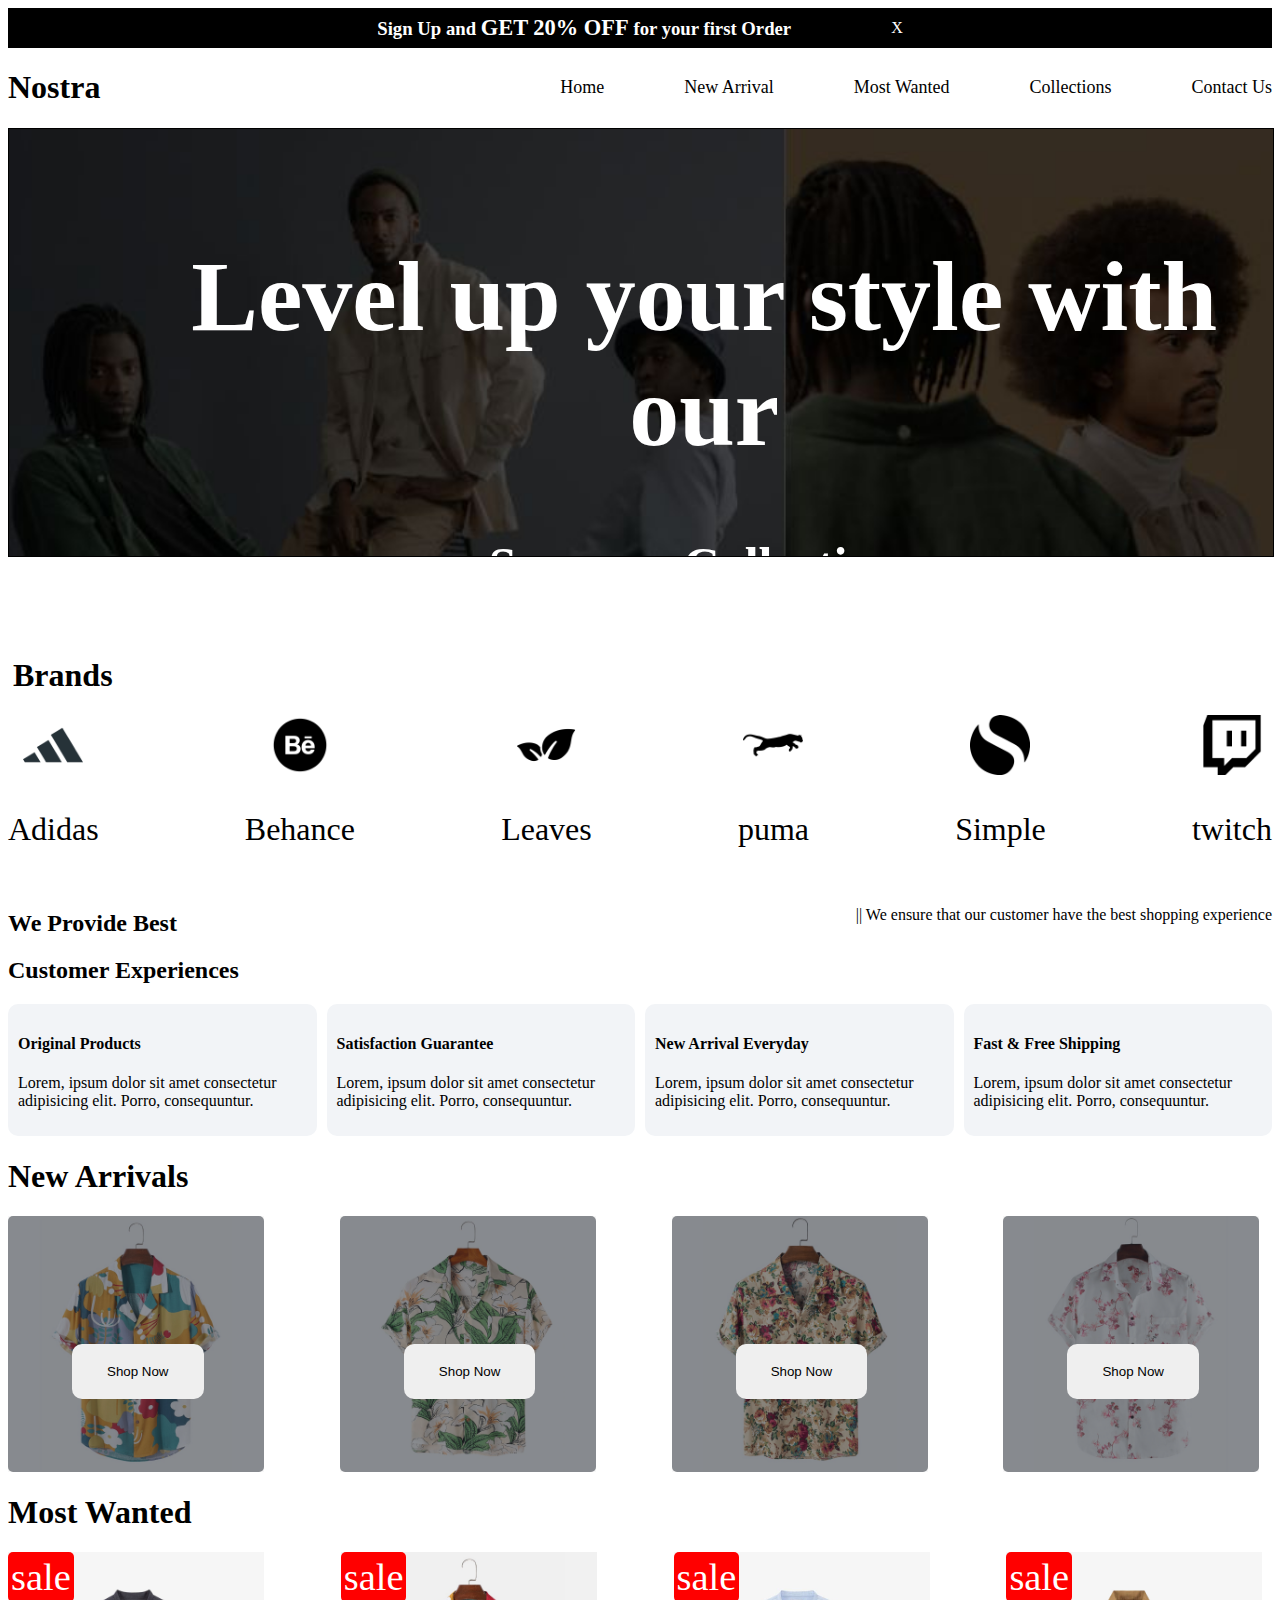
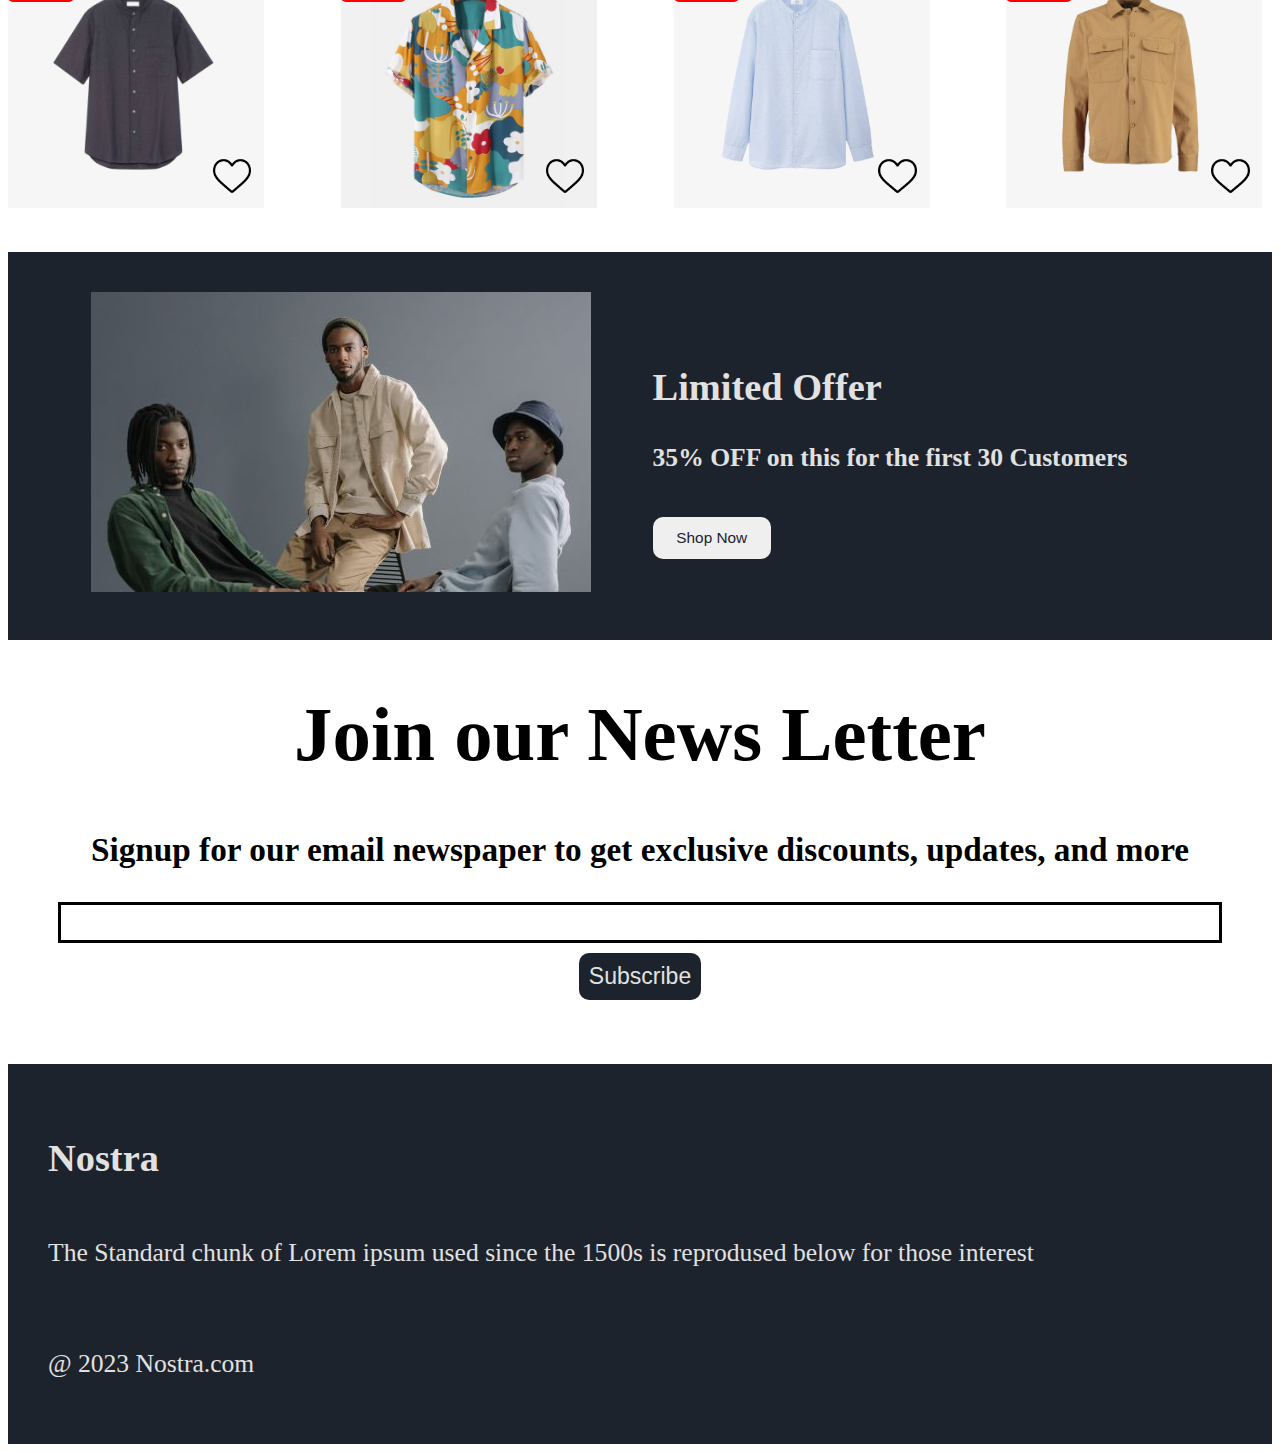
<file: index.html>
<!DOCTYPE html>
<html lang="en">
<head>
    <meta charset="UTF-8">
    <meta name="viewport" content="width=device-width, initial-scale=1.0">
    <title>Nostra</title>
    <link  rel="stylesheet" href="style.css">
    <link rel="stylesheet" href="https://cdnjs.cloudflare.com/ajax/libs/font-awesome/6.5.1/css/all.min.css" integrity="sha512-DTOQO9RWCH3ppGqcWaEA1BIZOC6xxalwEsw9c2QQeAIftl+Vegovlnee1c9QX4TctnWMn13TZye+giMm8e2LwA==" crossorigin="anonymous" referrerpolicy="no-referrer" />
</head>
<body>

    <!--offer-->
    <div class="offer">
        <h3>Sign Up and <span style="font-size: larger;">GET 20% OFF</span> for your first Order</h3>
        <p id="close">X</p>
    </div>

    <!--navbar-->
    <div class="navbar">
        <div class="navbar__title">
            <h1>Nostra</h1>
        </div>
        <div class="navbar__description">
            <a href="index.html">Home</a>
            <a href="#new-arrivals">New Arrival</a>
            <a href="#mostwanted">Most Wanted</a>
            <a href="collections.html">Collections</a>
            <a href="contact.html">Contact Us</a>
        </div> 

        <div class="navbar__icon" style= "cursor: pointer;">
            <i class="fa-solid fa-bars"></i>
        </div>
    </div>

    <!--side nav-->
    <div class="sidenavbar">
            <p style="text-align: right; cursor: pointer;" id="sidenav-close">
                <i id="sidenavbar-close" class="fa-solid fa-xmark" style="color: white; margin-right: 10px;"></i>
            </p>
            <div class="sidenavbar__description">
                <a href="index.html">Home</a>
                <a href="#new-arrivals">New Arrival</a>
                <a href="#mostwanted">Most Wanted</a>
                <a href="collections.html">Collections</a>
                <a href="contact.html">Contact Us</a>
            </div> 
       
    </div>

     <!--Slider-->
     <div class="slider">
        <div class="slider-left-button">
            <i id="slider-left-activate" class="fa-solid fa-angle-left" style="color: #ffffff;font-size:10vw;"></i>
        </div>

        <div class="slider-content">
            <h1>Level up your style with our</h1>
            <h4>Summer Collections</h4> 
            <button class="shop"> Shop Now <i class="fa-solid fa-arrow-right"></i> </button>
        </div>

        <div class="slider-image-container">
            <img class="slider-image" src="img/others/slider-one.jpg"   alt="">
            <img class="slider-image" src="img/others/slider-two.jpg" alt="">
            <img class="slider-image" src="img/others/slider-three.jpg" alt="">
        </div>

        <div class="slider-right-button"> 
            <i id="slider-right-activate" class="fa-solid fa-angle-right" style="color: #ffffff; font-size:10vw;"></i>
        </div>
    </div>

    <!--brands-->
    <div class="brands">
        <div class="brands__title" style="padding-left: 5px;">
            <h1>Brands</h1>
        </div>
        <div class="brands__description" style="text-align: center;">
           <div class="bran__symblols" >
             <img src="./img/icons/adidas.png"></img>
             <p>Adidas</p>
           </div>
           <div class="bran__symblols" >
            <img src="./img/icons/behance.png"></img>
            <p>Behance</p>
          </div>
          <div class="bran__symblols" >
            <img src="./img/icons/leaves.png"></img>
            <p>Leaves</p>
          </div>
          
          <div class="bran__symblols" >
            <img src="./img/icons/puma.png"></img>
            <p>puma</p>
          </div>
          <div class="bran__symblols" >
            <img src="./img/icons/simple.png"></img>
            <p>Simple</p>
          </div>
          <div class="bran__symblols" >
            <img src="./img/icons/twitch.png"></img>
            <p>twitch</p>
          </div>
        </div>

        <!--customer expercience-->
        <div class="service">
            
            <div class="service__title">
                <div>
                    <h2>We Provide Best</h2>
                    <h2>Customer Experiences</h2>
                </div>

                <div>
                    <p>|| We ensure that our customer have the best shopping experience</p>
                </div>
            </div>

            <div class="service__description">
                <div>
                    <i style="font-size: 3vw;margin-bottom: 10px;" class="fa-regular fa-circle-check"></i>
                    <h4>Original Products</h4>
                    <p>Lorem, ipsum dolor sit amet consectetur adipisicing elit. Porro, consequuntur.
                    </p>
                </div>

                <div>
                    <i style="font-size: 3vw;margin-bottom: 10px;" class="fa-regular fa-face-smile"></i>
                    <h4>Satisfaction Guarantee</h4>
                    <p>Lorem, ipsum dolor sit amet consectetur adipisicing elit. Porro, consequuntur.
                    </p>
                </div>

                <div>
                    <i style="font-size: 3vw;margin-bottom: 10px;" class="fa-solid fa-broom"></i>
                    <h4>New Arrival Everyday</h4>
                    <p>Lorem, ipsum dolor sit amet consectetur adipisicing elit. Porro, consequuntur.
                    </p>
                </div>

                <div>
                    <i style="font-size: 3vw;margin-bottom: 10px;" class="fa-solid fa-truck-fast"></i>
                    <h4>Fast & Free Shipping</h4>
                    <p>Lorem, ipsum dolor sit amet consectetur adipisicing elit. Porro, consequuntur.
                    </p>
                </div>
            </div>
    </div>

    <!--New arrrivals-->
    <div id="new-arrivals" class="newarrivals">
        <h1>New Arrivals</h1>

    <div class="newarrivals__collection">  
        <div class="newarrivals__dress">
            <img src="./img/products/f1.jpg">
            <div class="newarrivals__button">
                <button>Shop Now <i class="fa-solid fa-arrow-right"></i></button>
            </div>
        </div>

        <div class="newarrivals__dress">
            <img src="./img/products/f2.jpg">
            <div class="newarrivals__button">
                <button>Shop Now <i class="fa-solid fa-arrow-right"></i></button>
            </div>
        </div>

        <div class="newarrivals__dress">
            <img src="./img/products/f3.jpg">
            <div class="newarrivals__button">
                <button>Shop Now <i class="fa-solid fa-arrow-right"></i></button>
            </div>
        </div>

        <div class="newarrivals__dress">
            <img src="./img/products/f4.jpg">
            <div class="newarrivals__button">
                <button>Shop Now <i class="fa-solid fa-arrow-right"></i></button>
            </div>
        </div>

        <div class="newarrivals__dress">
            <img src="./img/products/f5.jpg">
            <div class="newarrivals__button">
                <button>Shop Now <i class="fa-solid fa-arrow-right"></i></button>
            </div>
        </div>

        <div class="newarrivals__dress">
            <img src="./img/products/f6.jpg">
            <div class="newarrivals__button">
                <button>Shop Now <i class="fa-solid fa-arrow-right"></i></button>
            </div>
        </div>

        <div class="newarrivals__dress">
            <img src="./img/products/f7.jpg">
            <div class="newarrivals__button">
                <button>Shop Now <i class="fa-solid fa-arrow-right"></i></button>
            </div>
        </div>

        <div class="newarrivals__dress">
            <img src="./img/products/f8.jpg">
            <div class="newarrivals__button">
                <button>Shop Now <i class="fa-solid fa-arrow-right"></i></button>
            </div>
        </div>
    </div>
</div>

<!--most wanted-->
<div id="mostwanted">
    <div class="mostwanted__title" >
        <h1>Most Wanted</h1>
    </div>
    <div class="mostwanted__collections">

        <div class="most-wanted-container">
            <img style="width: 20vw;" src="img/products/n8.jpg" alt="">
            <p class="sale-overlay">sale</p>
            <img class="like-button" src="img/icons/blackheart.png" alt="">
        </div>

        <div class="most-wanted-container">
            <img style="width: 20vw;" src="img/products/f1.jpg" alt="">
            <p class="sale-overlay">sale</p>
            <img class="like-button" src="img/icons/blackheart.png" alt="">
        </div>

        <div class="most-wanted-container">
            <img style="width: 20vw;" src="img/products/n1.jpg" alt="">
            <p class="sale-overlay">sale</p>
            <img class="like-button" src="img/icons/blackheart.png" alt="">
        </div>

        <div class="most-wanted-container">
            <img style="width: 20vw;" src="img/products/n7.jpg" alt="">
            <p class="sale-overlay">sale</p>
            <img class="like-button" src="img/icons/blackheart.png" alt="">
        </div>
        
        <div class="most-wanted-container">
            <img style="width: 20vw;" src="img/products/n3.jpg" alt="">
            <p class="sale-overlay">sale</p>
            <img class="like-button" src="img/icons/blackheart.png" alt="">
        </div>

        <div class="most-wanted-container">
            <img style="width: 20vw;" src="img/products/f7.jpg" alt="">
            
            <p class="sale-overlay">sale</p>
            <img class="like-button" src="img/icons/blackheart.png" alt="">
        </div>

        <div class="most-wanted-container">
            <img style="width: 20vw;" src="img/products/n4.jpg" alt="">
            <p class="sale-overlay">sale</p>
            <img class="like-button" src="img/icons/blackheart.png" alt="">
        </div>

        <div class="most-wanted-container">
            <img style="width: 20vw;" src="img/products/n7.jpg" alt="">
            <p class="sale-overlay">sale</p>
            <img class="like-button" src="img/icons/blackheart.png" alt="">
        </div>

    </div>
</div>

<!--limitedoffer-->

<div class="limited-offer">
    <div class="limited-offer-img">
        <img src="img/others/offer.jpg" alt="">
    </div>
    <div class="limited-offer-text">
        <h2>Limited Offer</h2>
        <h4>35% OFF on this for the first 30 Customers</h4>
        <button> Shop Now <i class="fa-solid fa-arrow-right"></i> </button>
    </div>
    
</div>

<!--input-->
    <div class="input" style="text-align: center;">
        <h1>Join our News Letter </h1>
        <h3> Signup for our email newspaper to get exclusive discounts, updates, and more</h3>
        <input type="text" style="width: 90%; padding:10px; border: solid 3px black; height: 20%;"><br>
        <button>Subscribe <i class="fa-solid fa-arrow-right"></i></button>
    </div>

    <!--footer-->
    <div class="footer">
        <div class="footer-container">
            <div class="footer-box-1">
                <h2 class="headingText">Nostra</h2>
                <p>The Standard chunk of Lorem ipsum
                    used since the 1500s is reprodused
                    below for those interest</p>
                <div class="footer-icon-container">
                    <i class="icon fa-brands fa-instagram" style="color: #ffffff;"></i>
                    <i class="icon fa-brands fa-twitter" style="color: #ffffff;"></i>
                    <i class="icon fa-brands fa-facebook" style="color: #ffffff;"></i>
                </div>
            </div>
        </div>

        <p class="subtitle">@ 2023 Nostra.com</p>
    </div>


    <script src="script.js">
    </script>
</body>
</html>
</file>
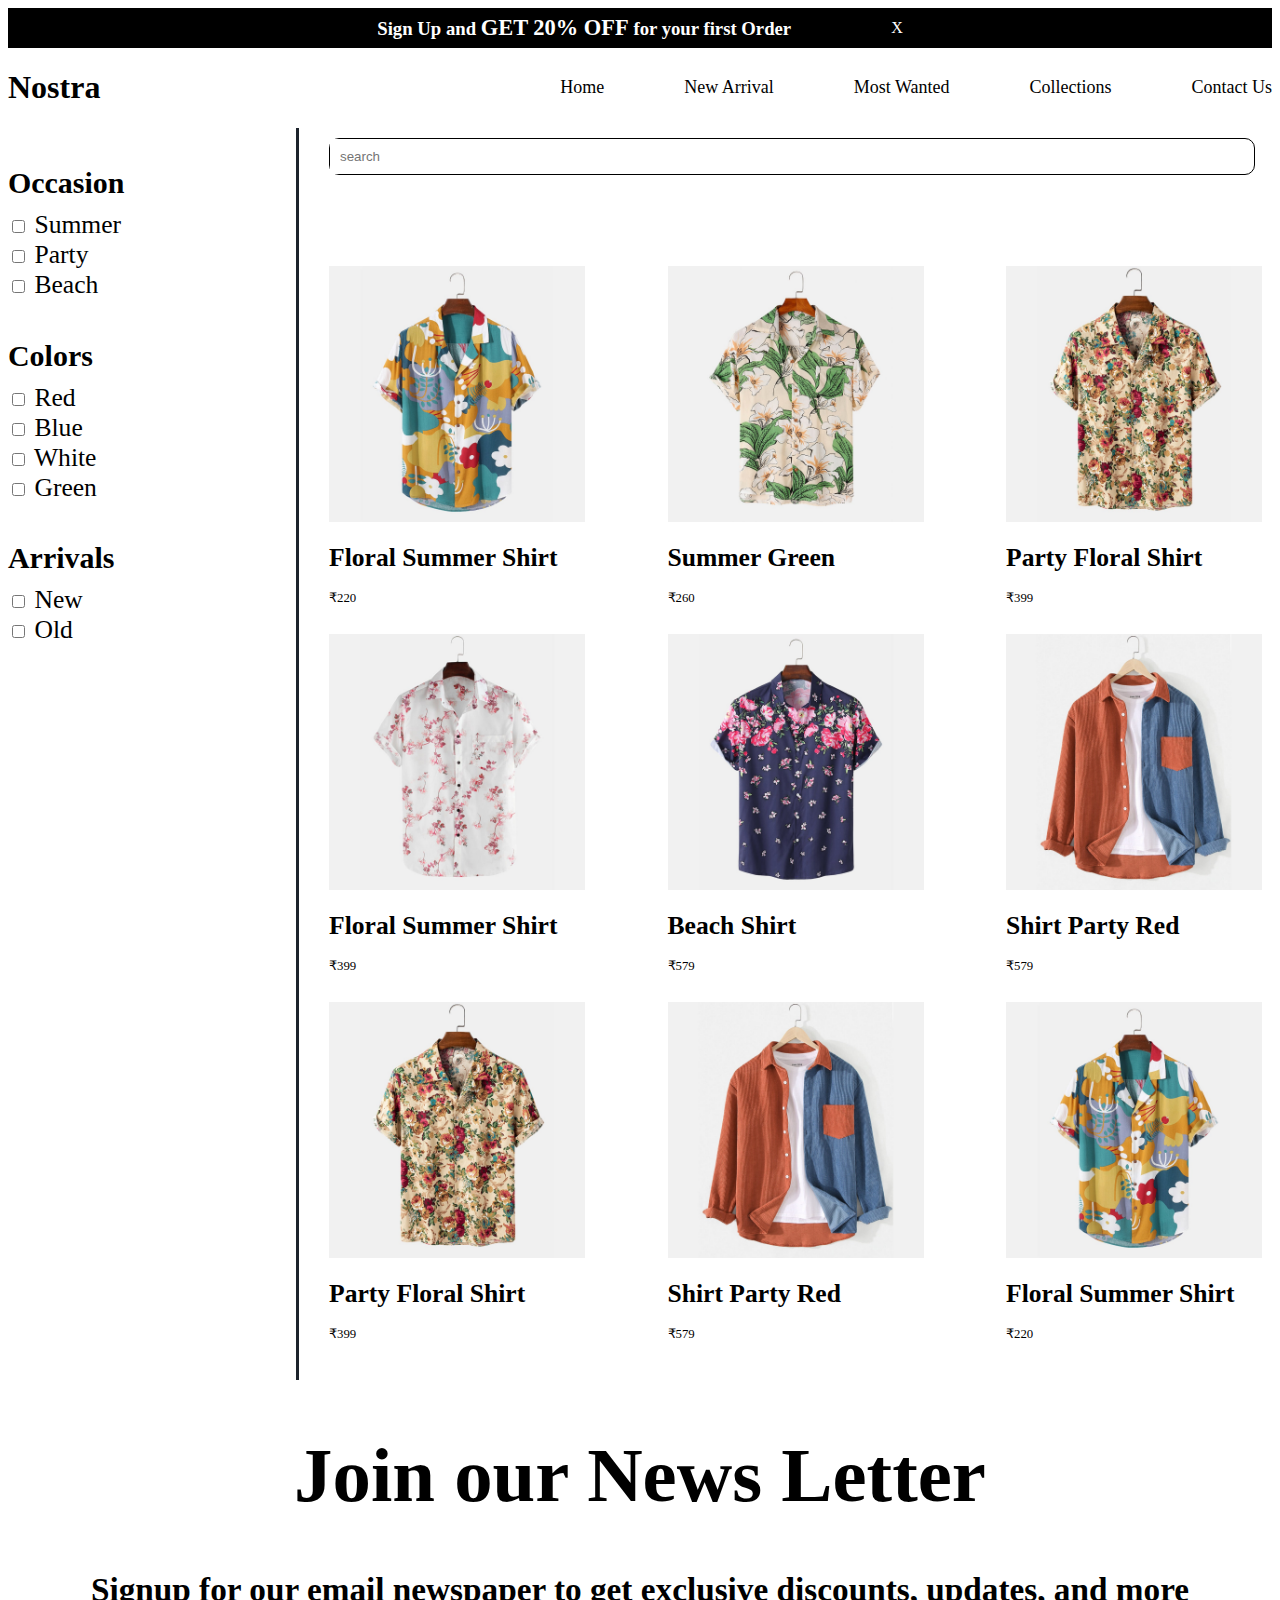
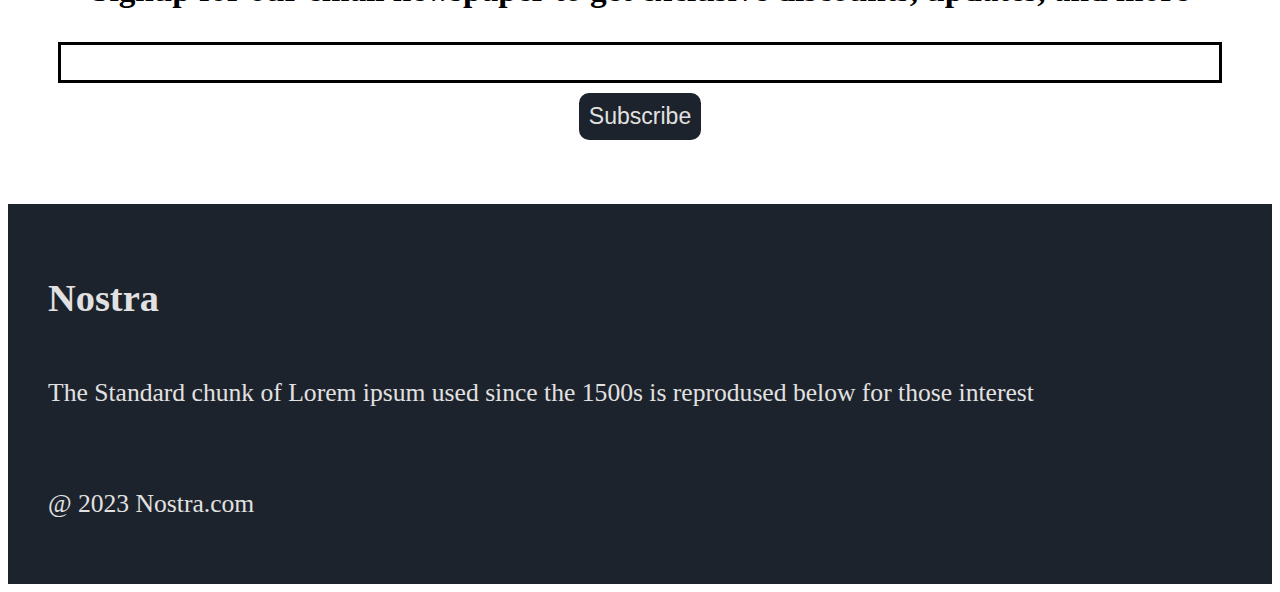
<file: collections.html>
<!DOCTYPE html>
<html lang="en">
<head>
    <meta charset="UTF-8">
    <meta name="viewport" content="width=device-width, initial-scale=1.0">
    <title>nostra-collections</title>
    <link  rel="stylesheet" href="style.css">
    <link rel="stylesheet" href="https://cdnjs.cloudflare.com/ajax/libs/font-awesome/6.5.1/css/all.min.css" integrity="sha512-DTOQO9RWCH3ppGqcWaEA1BIZOC6xxalwEsw9c2QQeAIftl+Vegovlnee1c9QX4TctnWMn13TZye+giMm8e2LwA==" crossorigin="anonymous" referrerpolicy="no-referrer" />
</head>
<body>
    <!--offer-->
    <div class="offer">
        <h3>Sign Up and <span style="font-size: larger;">GET 20% OFF</span> for your first Order</h3>
        <p id="close">X</p>
    </div>

    <!--navbar-->
    <div class="navbar">
        <div class="navbar__title">
            <h1>Nostra</h1>
        </div>
        <div class="navbar__description">
            <a href="index.html">Home</a>
            <a href="#new-arrivals">New Arrival</a>
            <a href="#mostwanted">Most Wanted</a>
            <a href="collections.html">Collections</a>
            <a href="contact.html">Contact Us</a>
        </div> 

        <div class="navbar__icon" style= "cursor: pointer;">
            <i class="fa-solid fa-bars"></i>
        </div>
    </div>

    <!--side nav-->
    <div class="sidenavbar">
            <p style="text-align: right; cursor: pointer;" id="sidenav-close">
                <i id="sidenavbar-close" class="fa-solid fa-xmark" style="color: white; margin-right: 10px;"></i>
            </p>
            <div class="sidenavbar__description">
                <a href="index.html">Home</a>
                <a href="#new-arrivals">New Arrival</a>
                <a href="#mostwanted">Most Wanted</a>
                <a href="collections.html">Collections</a>
                <a href="contact.html">Contact Us</a>
            </div> 
       
    </div>   

    <!-- collections -->
    
    <div class="container">

        <div class="divide-section">
            <div class="filter-section">
               
                <h3 class="filter-section-occasion">Occasion</h3>
                <div>
                    <input type="checkbox" name="tags" value="summer"> Summer <br>
                    <input type="checkbox" name="tags" value="party"> Party <br>
                    <input type="checkbox" name="tags" value="beach"> Beach 

                </div>
               
                <h3 class="filter-section-colors"> Colors </h3>
                <div>
                <input type="checkbox" name="tags" value="red"> Red <br>
                    <input type="checkbox" name="tags" value="blue"> Blue <br>
                    <input type="checkbox" name="tags" value="white"> White <br>
                    <input type="checkbox" name="tags" value="green"> Green
                </div>

                <h3 class="filter-section-arrivals"> Arrivals </h3>
                <div>
                <input type="checkbox" name="tags" value="new"> New <br>
                    <input type="checkbox" name="tags" value="old"> Old
                  
                </div>

                
                <hr class="vertical-line">
            </div>
   

            <div class="product-section">
             <form class="navbar-search">
                    <input type="search" placeholder="search" style="width: 100%;">
                    <i class="fa-solid fa-magnifying-glass" style="padding-right: 1%;"></i>
              </form>

            <div class="products">

            </div>
        </div>
    </div>


<!--input-->
<div class="input" style="text-align: center;">
    <h1>Join our News Letter </h1>
    <h3> Signup for our email newspaper to get exclusive discounts, updates, and more</h3>
    <input type="text" style="width: 90%; padding:10px; border: solid 3px black; height: 20%;"><br>
    <button>Subscribe <i class="fa-solid fa-arrow-right"></i></button>
</div>

<!--footer-->
<div class="footer">
    <div class="footer-container">
        <div class="footer-box-1">
            <h2 class="headingText">Nostra</h2>
            <p>The Standard chunk of Lorem ipsum
                used since the 1500s is reprodused
                below for those interest</p>
            <div class="footer-icon-container">
                <i class="icon fa-brands fa-instagram" style="color: #ffffff;"></i>
                <i class="icon fa-brands fa-twitter" style="color: #ffffff;"></i>
                <i class="icon fa-brands fa-facebook" style="color: #ffffff;"></i>
            </div>
        </div>
    </div>

    <p class="subtitle">@ 2023 Nostra.com</p>
</div>

<script  src="collections.js"></script>

</body>
</html>
</file>
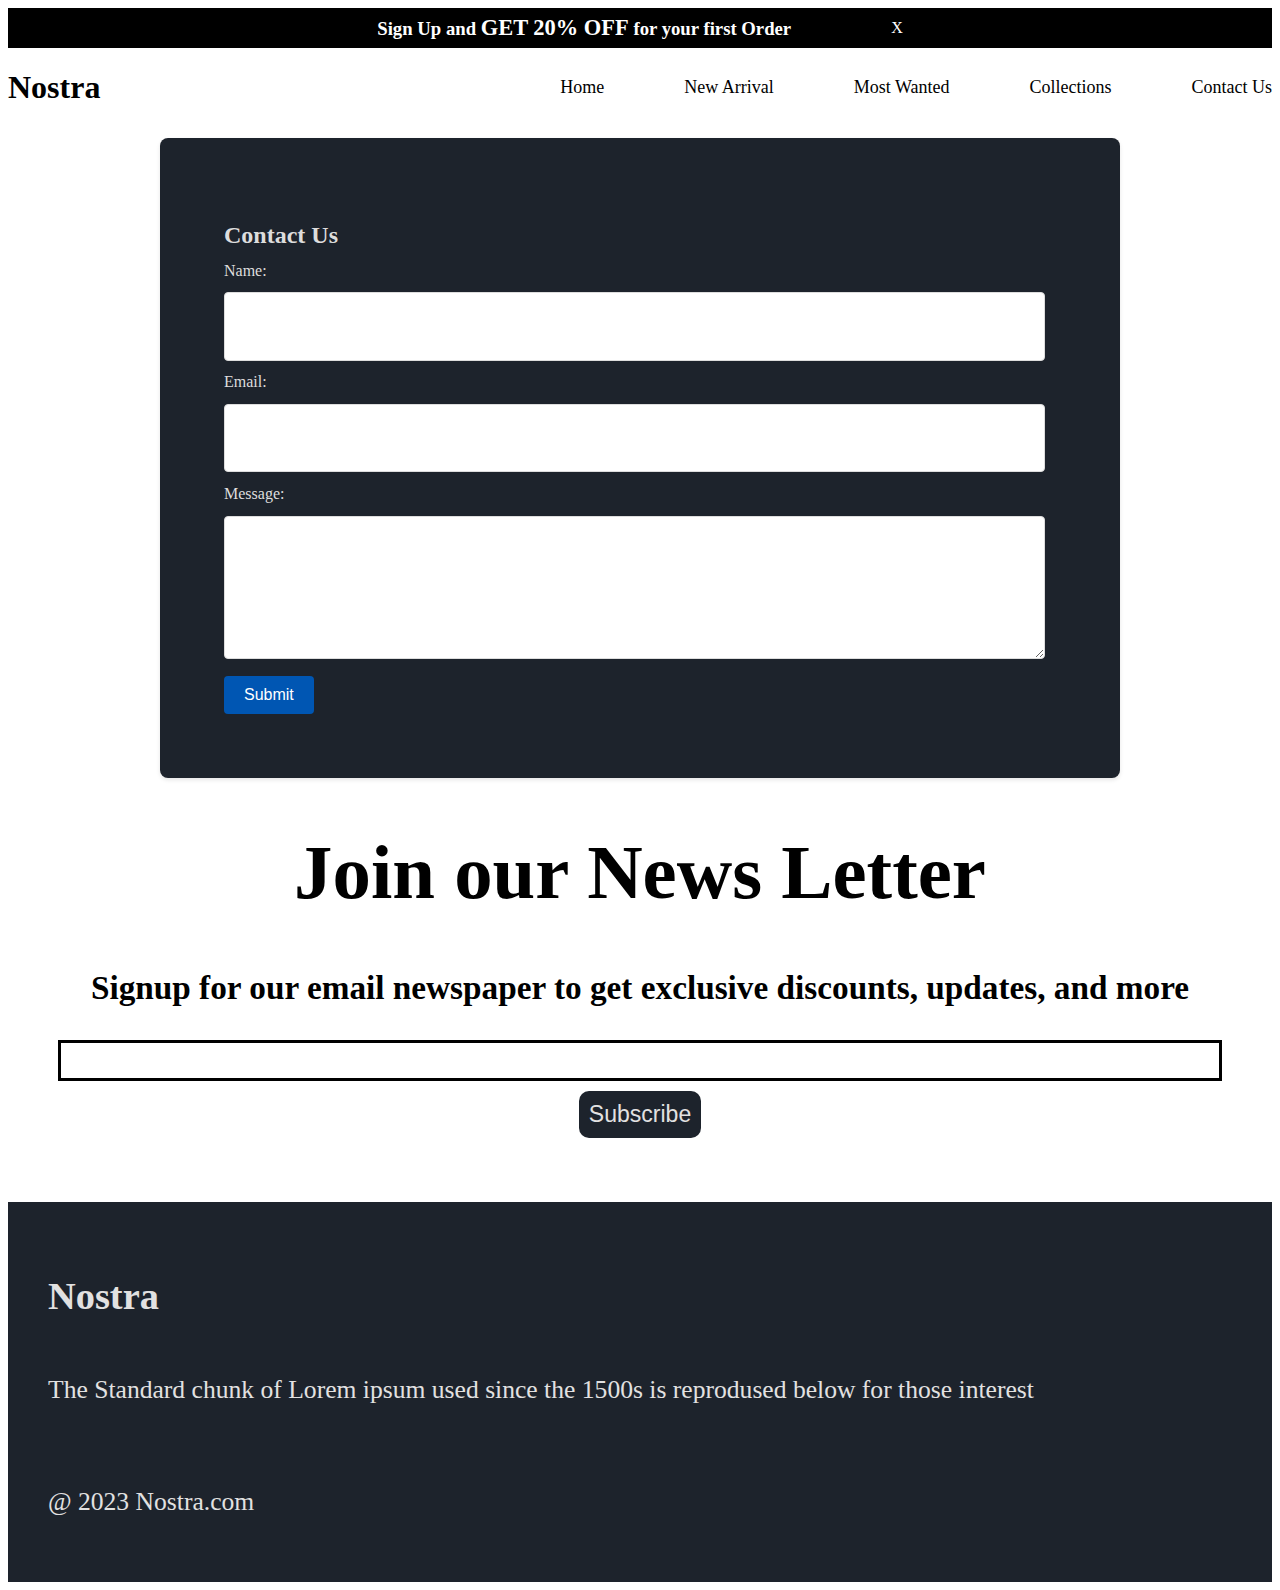
<file: contact.html>
<!DOCTYPE html>
<html lang="en">
<head>
    <meta charset="UTF-8">
    <meta name="viewport" content="width=device-width, initial-scale=1.0">
    <title>nostra-contact</title>
    <link  rel="stylesheet" href="style.css">
    <link rel="stylesheet" href="https://cdnjs.cloudflare.com/ajax/libs/font-awesome/6.5.1/css/all.min.css" integrity="sha512-DTOQO9RWCH3ppGqcWaEA1BIZOC6xxalwEsw9c2QQeAIftl+Vegovlnee1c9QX4TctnWMn13TZye+giMm8e2LwA==" crossorigin="anonymous" referrerpolicy="no-referrer" />
</head>
<body>
    <!--offer-->
    <div class="offer">
        <h3>Sign Up and <span style="font-size: larger;">GET 20% OFF</span> for your first Order</h3>
        <p id="close">X</p>
    </div>

    <!--navbar-->
    <div class="navbar">
        <div class="navbar__title">
            <h1>Nostra</h1>
        </div>
        <div class="navbar__description">
            <a href="index.html">Home</a>
            <a href="#new-arrivals">New Arrival</a>
            <a href="#mostwanted">Most Wanted</a>
            <a href="collections.html">Collections</a>
            <a href="contact.html">Contact Us</a>
        </div> 

        <div class="navbar__icon" style= "cursor: pointer;">
            <i class="fa-solid fa-bars"></i>
        </div>
    </div>

    <!--side nav-->
    <div class="sidenavbar">
            <p style="text-align: right; cursor: pointer;" id="sidenav-close">
                <i id="sidenavbar-close" class="fa-solid fa-xmark" style="color: white; margin-right: 10px;"></i>
            </p>
            <div class="sidenavbar__description">
                <a href="index.html">Home</a>
                <a href="#new-arrivals">New Arrival</a>
                <a href="#mostwanted">Most Wanted</a>
                <a href="collections.html">Collections</a>
                <a href="contact.html">Contact Us</a>
            </div> 
       
    </div>   

<!--contact-form-->

  <div class="contact-form">
    <h2>Contact Us</h2>
    <form action="#" method="post">
      <label for="name">Name:</label>
      <input type="text" id="name" name="name" required>
      
      <label for="email">Email:</label>
      <input type="text" id="email" name="email" required>
      
      <label for="message">Message:</label>
      <textarea id="message" name="message" required></textarea>
      
      <input type="submit" value="Submit">
    </form>
  </div>

  </div>
    
<!--input-->
<div class="input" style="text-align: center;">
    <h1>Join our News Letter </h1>
    <h3> Signup for our email newspaper to get exclusive discounts, updates, and more</h3>
    <input type="text" style="width: 90%; padding:10px; border: solid 3px black; height: 20%;"><br>
    <button>Subscribe <i class="fa-solid fa-arrow-right"></i></button>
</div>

<!--footer-->
<div class="footer">
    <div class="footer-container">
        <div class="footer-box-1">
            <h2 class="headingText">Nostra</h2>
            <p>The Standard chunk of Lorem ipsum
                used since the 1500s is reprodused
                below for those interest</p>
            <div class="footer-icon-container">
                <i class="icon fa-brands fa-instagram" style="color: #ffffff;"></i>
                <i class="icon fa-brands fa-twitter" style="color: #ffffff;"></i>
                <i class="icon fa-brands fa-facebook" style="color: #ffffff;"></i>
            </div>
        </div>
    </div>

    <p class="subtitle">@ 2023 Nostra.com</p>
</div>


<script src="script.js">
</script>

</body>
</html>
</file>
<file: style.css>
.offer{
    background-color: black;
    color: white;
    display: flex;
    align-items: center;
    justify-content: center;
    gap: 100px;
    height: 40px;
    cursor: pointer;
   
}

.close{
    display: none;
}
.navbar{
    display: flex;
    align-items: center;
    justify-content: space-between;
}
.navbar__description{
    display: flex;
    gap: 80px;
}
.navbar__description a{
    text-decoration: none;
    color: black;
    font-size: large;
}

.navbar__description a:hover{
  text-decoration: underline;
}

.sidenavbar{
    background-color: #1D232C;
    width: 50%;
    position: absolute;
    top: 0%;
    left: -50%;
    height:100%;
    transition: all;
    transition-duration: 2s;
    z-index: 10;
}
.sidenavbar__description{
    display: flex;
    flex-direction: column;
    gap: 20px;
    margin-left: 20px;
   
}
.sidenavbar__description a{
    text-decoration:none;
    color: white;
}

.sidenavbar__description a:hover{
    text-decoration: underline;
}

/* slider */

.slider{
    border: solid 1px black;
    display: flex;
    position: relative; 
    width: 100%; 
    overflow: hidden;  
}

.slider-image-container{
    display: flex;
    transition: 2s;
}

.slider-image{
    width: 100vw;
}

.slider-left-button{
    position: absolute;
    top: 40%;
    left: 2%;
}

.shop{
    padding: 10px;
}

.slider-content{
    position: absolute;
    color: white;
    text-align: center;
    font-size:50px;
    top: 10%;
    left: 10%;
}

.slider-right-button{
    position: absolute;
    top: 40%;
    left: 90%;
}

/* brand */
.brands{
    margin-top: 100px;
}
.brands__description{
    display: flex;
    justify-content: space-between;
    align-items: center;
}

.bran__symblols img{
    width: 60px;
}
.brands__description p{
    font-size:xx-large;
}

/* service */
.service{
    margin-top: 10px;
}
.service__title{
    display: flex;
    justify-content: space-between;
}
.service__description{
    display: flex;
    gap: 10px;
}

.service__description div{
    background-color:  #F2F4F7;
    padding: 10px;
    border-radius: 10px;
}

/* new arrivals */
.newarrivals__dress{
    width: 20vw;
    height: 20vw;
    position: relative;
    background-color: #1D232C;
    border-radius: 5px;

}

.newarrivals__collection{
    display: flex;
    gap: 6%;
    overflow-x: auto;
    overflow-y: hidden;
}

.newarrivals__collection::-webkit-scrollbar{
    display: none;
}

.newarrivals__dress img{
    flex-basis: 100%;
    height: 100%;
    opacity: 0.5;
    background-color: #1D232C;
}

.newarrivals__button button{
    position: absolute;
    border-radius: 10px;
    padding:20px 35px 20px 35px;
    top: 10vw;
    left: 5vw;
    border: none;
}

/* mostwanted */
.mostwanted__collections{
    display: flex;
    gap: 6vw;
    overflow: scroll;
}
.mostwanted__collections::-webkit-scrollbar{
    display: none;
}

.most-wanted-container{
    position: relative;
}

.sale-overlay{
    position: absolute;
    top: -3vw;
    padding: 3px;
    font-size: 3vw;
    border-radius: 5px;
    background-color: red;
    color: white;
}

.like-button{
    position: absolute;
    width: 3vw;
    top: 16vw;
    left: 16vw;
}

/* limit-offer */
.limited-offer{
    display: flex;
    justify-content: center;
    align-items: center;
    background-color: #1D232C;
    color: #E2E1E1;
    padding: 20px;
    font-size: 2vw;
    margin-top: 40px;
}

.limited-offer img{
    width: 100%;
    height: 100%100%;
}

.limited-offer-text{
    padding: 5%;
}

.limited-offer button{
    padding-left: 5%;
    padding-right: 5%;
    padding-top: 2.5%;
    padding-bottom: 2.5%;
    margin-top: 10px;
    font-size: 1.2vw;
    color: #1D232C;
    border-radius: 10px;
    border: none;
 }

 /* input */
 .input button{
    margin-top: 10px;
    font-size: 1.8vw;
    color: #E2E1E1;
    background-color: #1D232C;
    border-radius: 10px;
    border: none;
    padding:10px
 }

 .input h1{
    font-size: 6vw;
 }
 .input h3{
    font-size: 2.6vw;
 }

@media screen and (max-width:600px){
    .offer{
        font-size: 8px;
        height: 20px;
        gap: 50px;
        position:absolute;
        top: 0%;
        width: 100%;
        right: 0px;
    }

    .navbar__description{
        display: none;
    }

    .slider-content{
        font-size:15px; 
        top: 10%;
        left: 15%;
    }

    .brands{
        margin-top: 30px;
    }

    .brands__description{
        gap: 20px;
    }
    .brands__description img{
        width: 20px;
    }

    .brands__description p{
        font-size: small;
    }

    .service__title{
        font-size: 10px;
    }
    
    .service__title h4,p{
        font-size:10px;
    }
    .newarrivals__button button{
        font-size: 10px;
        padding: 10px;
        left: 20px;
    }
    
}

 /* footer */
 
 .icon{
    width: 40px;
    margin: 2vw;

}
.footer{
    font-size: 2vw;
    margin-top: 5vw;
    padding: 40px;
    background-color: #1D232C;
    color: #E2E1E1;
    box-sizing: border-box;
}

.footer-container{
   
    display: flex;
    align-items: center;
    flex-wrap: wrap;
}

.footer-box-1{
    display: flex;
    flex-direction: column;
  
}

.footer-box-2{
    display: flex;
}

@media screen  and (min-width:600px){
    .navbar__icon{
        display: none;
    }

    .sidenavbar{
        display: none;
    }
    
}

/* contact form */

  .contact-form {
    background-color: #1D232C;
    color: #dddddd;
    border-radius: 8px;
    box-shadow: 0 2px 4px rgba(0, 0, 0, 0.1);
    width: 60vw;
    margin: auto;
    padding: 5vw;
    padding-right: 10vw;
    margin-top: 10px;
  }

  .contact-form h2 {
    margin-bottom: 1vw;
   
  }

  .contact-form label {
    display: block;
    margin-bottom: 1vw;
 
  }

  .contact-form input[type="text"],
  .contact-form textarea {
    width: 100%;
    padding: 2vw;
    border: 1px solid #dddddd;
    border-radius: 4px;
    margin-bottom: 1vw;
    font-size: 1vw;
    
  }

  .contact-form textarea {
    resize: vertical;
    height: 10vh;
  }

  .contact-form input[type="submit"] {
    
    color: #ffffff;
    border: none;
    border-radius: 4px;
    padding: 10px 20px;
    cursor: pointer;
    font-size: 16px;
    background-color: #0056b3;
  }

  .contact-form input[type="submit"]:hover {
    background-color: #0056b3;
  }

  /* collections */
  .divide-section{
    display: flex;
   }

   .filter-section{
    flex-basis: 25%;
    position: relative;
    font-size: 2vw;
   
    }

    .product-section{
        flex-basis: 75%;
        position: relative;
    }

    .vertical-line {
        border: none;
        border-left: 3px solid #1D232C; 
        height: 100%; 
        margin: 0 20px;
        position: absolute;
        top: 0px;
        right: 0px
        
      }

      
    .filter-section-price,.filter-section-arrivals,.filter-section-occasion,.filter-section-colors{
        margin-top: 3vw;
        margin-bottom: 10px;
        
    }

    .product-section{
       padding: 10px;
    }
    .navbar-search{
        border: solid black 1px;
        display: flex;
        align-items: center;
        justify-content: space-between;
        border-radius: 10px;
        position: absolute;
        width: 97%;
    }

    .navbar-search input{
        border: none;
        padding: 10px;
    }

    .navbar-search input:focus{
        outline: none;
    }





    .products{
        margin-top: 10vw;
        display: flex;
        flex-wrap: wrap;
        justify-content: space-between;
        font-size:1vw;
    }
</file>
